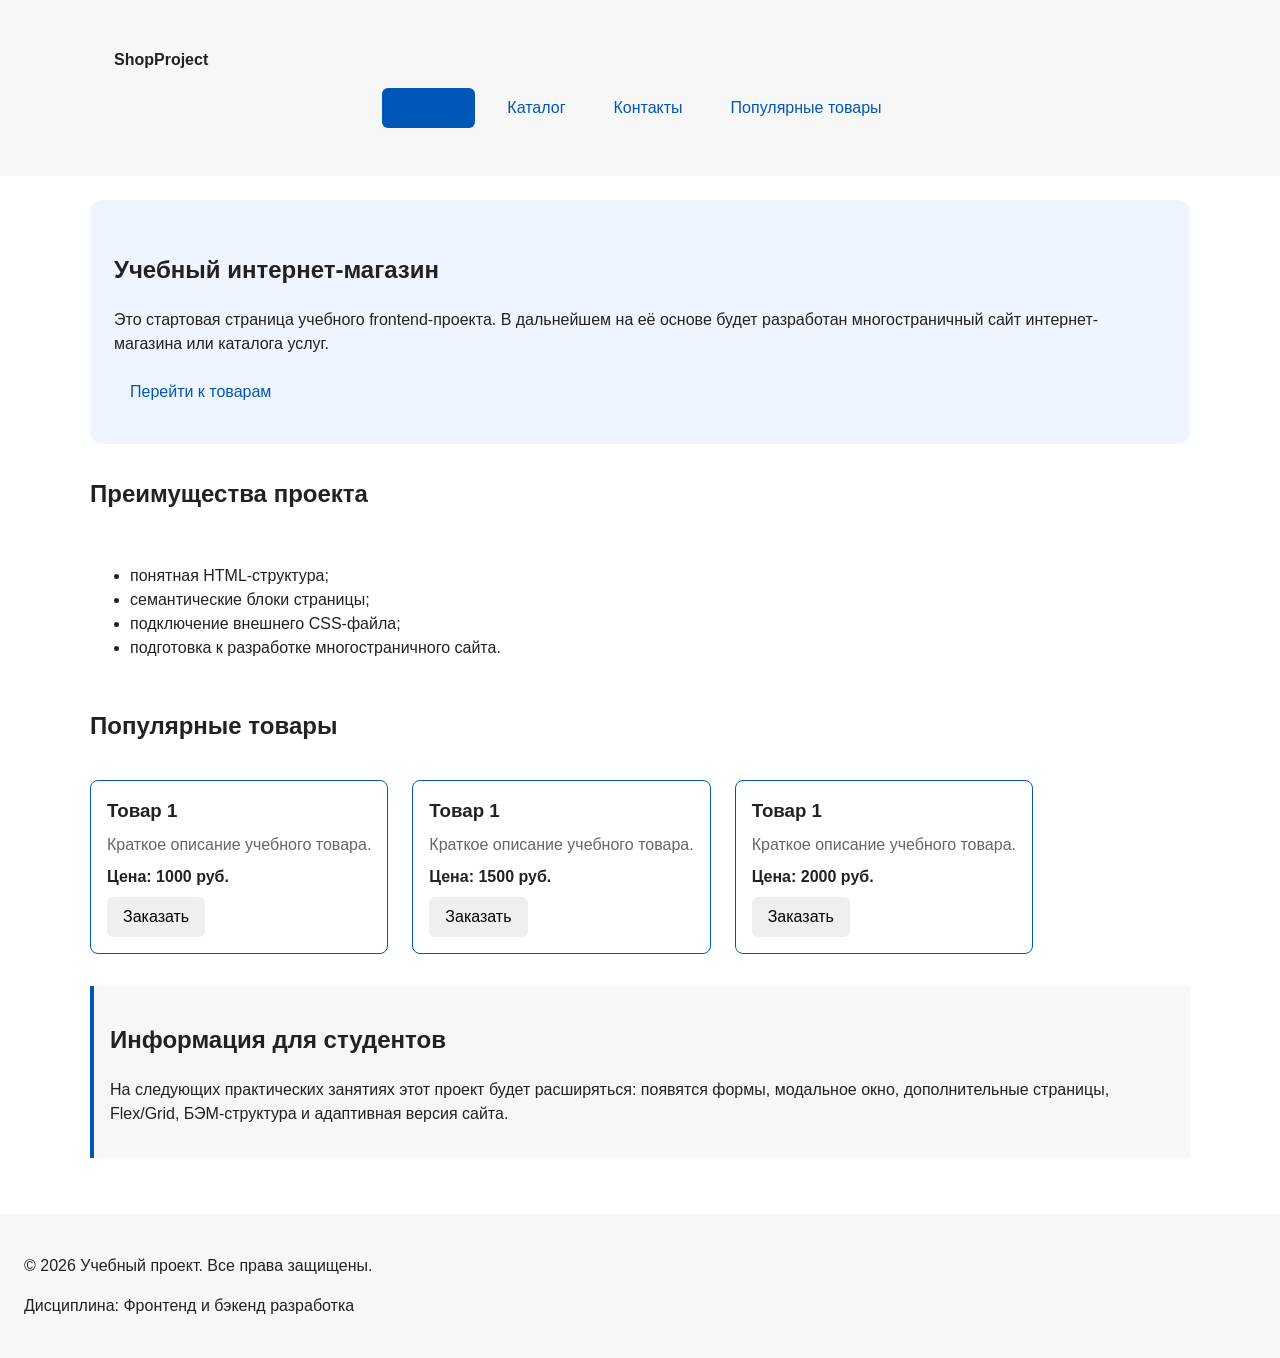
<file: index.html>
<!doctype html>
<html lang="ru">
  <head>
    <meta charset="UTF-8">
    <meta name="viewport" content="width=device-width, initial-scale=1.0">

    <meta property="og:type" content="website">
    <meta property="og:title" content="Учебный интернет-магазин">
    <meta property="og:description" content="Учебный frontend-проект интернет-магазина.">
    <meta property="og:image" content="https://username.github.io/kr1-html-css-shop/images/preview.jpg">

    <title>Учебный интернет-магазин</title>
    <link rel="stylesheet" href="css/style.css">
    <script src="js/main.js" defer></script>
  </head>
  <body>
  <header class="site-header">
    <div class="site-header__inner">
      <a class="site-header__logo" href="index.html">ShopProject</a>

      <nav class="site-nav" aria-label="Основная навигация">
        <ul class="site-nav__list">
          <li class="site-nav__item">
            <a class="site-nav__link site-nav__link--active" href="index.html">
              Главная
            </a>
          </li>
          <li class="site-nav__item">
            <a class="site-nav__link" href="catalog.html">Каталог</a>
          </li>
          <li class="site-nav__item">
            <a class="site-nav__link" href="contacts.html">Контакты</a>
          </li>
          <li class="site-nav__item">
            <a class="site-nav__link" href="index.html#popular">
              Популярные товары
            </a>
          </li>
        </ul>
      </nav>
    </div>
  </header>

    <main>
      <section class="hero">
        <h1>Учебный интернет-магазин</h1>
        <p>
          Это стартовая страница учебного frontend-проекта.
          В дальнейшем на её основе будет разработан многостраничный сайт
          интернет-магазина или каталога услуг.
        </p>
        <a class="button" href="#popular">Перейти к товарам</a>
      </section>
      <section class="section" id="advantages">
        <h2>Преимущества проекта</h2>

        <ul class="advantages-list">
          <li>понятная HTML-структура;</li>
          <li>семантические блоки страницы;</li>
          <li>подключение внешнего CSS-файла;</li>
          <li>подготовка к разработке многостраничного сайта.</li>
        </ul>
      </section>
      <section class="section" id="popular">
        <h2>Популярные товары</h2>

        <div class="products-grid">
          <article class="product-card product-card--featured">
            <h3 class="product-card__title">Товар 1</h3>
            <p class="product-card__description">Краткое описание учебного товара.</p>
            <p class="product-card__price">Цена: 1000 руб.</p>
            <button
              class="button product-card__button"
              type="button"
              data-product="Товар 1"
            >
              Заказать
            </button>
          </article>

          <article class="product-card product-card--featured">
            <h3 class="product-card__title">Товар 1</h3>
            <p class="product-card__description">Краткое описание учебного товара.</p>
            <p class="product-card__price">Цена: 1500 руб.</p>
            <button
              class="button product-card__button"
              type="button"
              data-product="Товар 1"
            >
              Заказать
            </button>
          </article>

          <article class="product-card product-card--featured">
            <h3 class="product-card__title">Товар 1</h3>
            <p class="product-card__description">Краткое описание учебного товара.</p>
            <p class="product-card__price">Цена: 2000 руб.</p>
            <button
              class="button product-card__button"
              type="button"
              data-product="Товар 1"
            >
              Заказать
            </button>
          </article>
        </div>
      </section>
      <aside class="aside-info">
        <h2>Информация для студентов</h2>
        <p>
          На следующих практических занятиях этот проект будет расширяться:
          появятся формы, модальное окно, дополнительные страницы, Flex/Grid,
          БЭМ-структура и адаптивная версия сайта.
        </p>
      </aside>
    </main>

    <footer id="contacts">
      <p>&copy; 2026 Учебный проект. Все права защищены.</p>
      <p>Дисциплина: Фронтенд и бэкенд разработка</p>
    </footer>

    <dialog class="order-dialog" id="order-dialog" aria-labelledby="order-dialog-title">
      <h2 class="order-dialog__title" id="order-dialog-title">Оформление заявки</h2>

      <form class="order-form" id="order-form" action="#" method="post" novalidate>
        <div class="order-form__field">
          <label class="order-form__label" for="order-name">Имя</label>
          <input
            class="order-form__input"
            id="order-name"
            name="name"
            type="text"
            required
          >
        </div>

        <div class="order-form__field">
          <label class="order-form__label" for="order-email">E-mail</label>
          <input
            class="order-form__input"
            id="order-email"
            name="email"
            type="email"
            required
          >
        </div>

        <div class="order-form__actions">
          <button class="button button--primary" type="submit">
            Отправить заявку
          </button>

          <button class="button button--secondary" type="button">
            Закрыть
          </button>
        </div>
      </form>
    </dialog>

    <p class="success-message" id="success-message" hidden>
      Форма успешно отправлена!
    </p>

  </body>
</html>
</file>
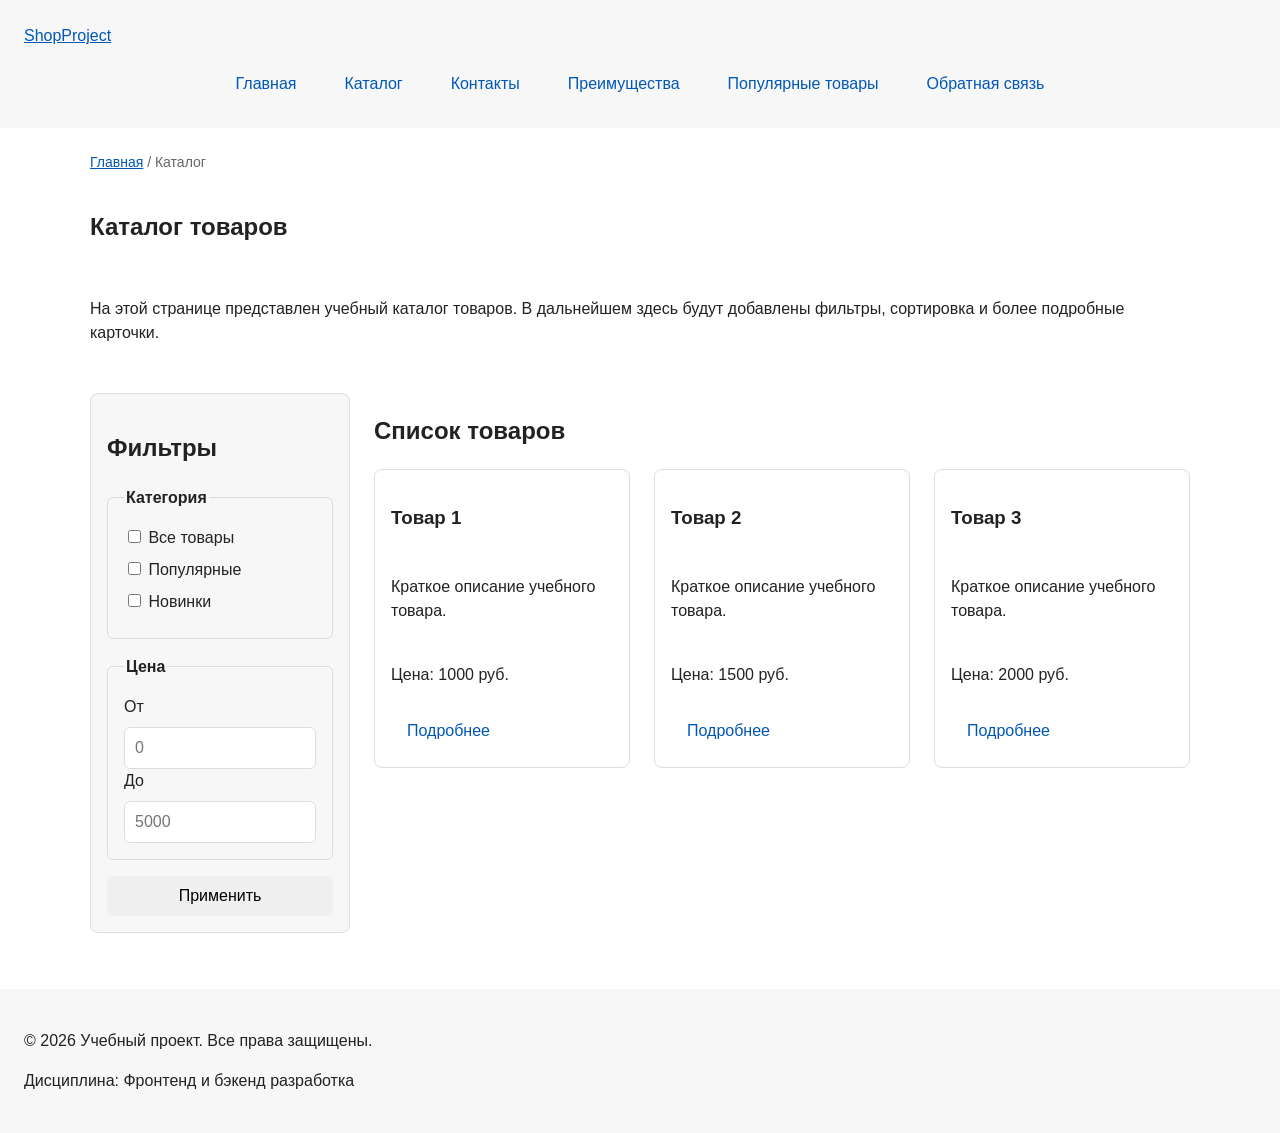
<file: catalog.html>
<!DOCTYPE html>
<html lang="ru">
<head>
  <meta charset="UTF-8">
  <meta name="viewport" content="width=device-width, initial-scale=1.0">
  <meta name="description" content="Каталог товаров учебного интернет-магазина.">

  <meta property="og:type" content="website">
  <meta property="og:title" content="Учебный интернет-магазин">
  <meta property="og:description" content="Учебный frontend-проект интернет-магазина.">
  <meta property="og:image" content="https://username.github.io/kr1-html-css-shop/images/preview.jpg">

  <title>Каталог товаров — Учебный интернет-магазин</title>
  <link rel="stylesheet" href="css/style.css">
</head>
<body>
  <header>
    <div class="site-header">
      <a class="site-logo" href="index.html">ShopProject</a>

      <nav class="site-nav" aria-label="Основная навигация">
        <ul class="site-nav__list">
          <li><a href="index.html">Главная</a></li>
          <li><a href="catalog.html">Каталог</a></li>
          <li><a href="contacts.html">Контакты</a></li>
          <li><a href="index.html#advantages">Преимущества</a></li>
          <li><a href="index.html#popular">Популярные товары</a></li>
          <li><a href="index.html#contacts">Обратная связь</a></li>
        </ul>
      </nav>
    </div>
  </header>

  <main>
    <nav class="breadcrumbs" aria-label="Хлебные крошки">
      <a class="breadcrumbs__link" href="index.html">Главная</a>
      <span class="breadcrumbs__current">Каталог</span>
    </nav>

    <section class="section">
      <h1>Каталог товаров</h1>
      <p>
        На этой странице представлен учебный каталог товаров.
        В дальнейшем здесь будут добавлены фильтры, сортировка и более
        подробные карточки.
      </p>
    </section>

    <section class="catalog-layout">
    <aside class="catalog-filters">
        <h2>Фильтры</h2>

        <form class="filters-form" action="#" method="get">
        <fieldset>
            <legend>Категория</legend>

            <label>
            <input type="checkbox" name="category" value="all">
            Все товары
            </label>

            <label>
            <input type="checkbox" name="category" value="popular">
            Популярные
            </label>

            <label>
            <input type="checkbox" name="category" value="new">
            Новинки
            </label>
        </fieldset>

        <fieldset>
            <legend>Цена</legend>

            <label for="price-from">От</label>
            <input id="price-from" name="price-from" type="number" min="0" placeholder="0">

            <label for="price-to">До</label>
            <input id="price-to" name="price-to" type="number" min="0" placeholder="5000">
        </fieldset>

        <button class="button" type="submit">Применить</button>
        </form>
    </aside>

    <section class="catalog-products">
        <h2>Список товаров</h2>

        <div class="products-grid">
            <article class="product-card">
                <h3>Товар 1</h3>
                <p>Краткое описание учебного товара.</p>
                <p>Цена: 1000 руб.</p>
                <a class="button" href="index.html#popular">Подробнее</a>
            </article>

            <article class="product-card">
                <h3>Товар 2</h3>
                <p>Краткое описание учебного товара.</p>
                <p>Цена: 1500 руб.</p>
                <a class="button" href="index.html#popular">Подробнее</a>
            </article>

            <article class="product-card">
                <h3>Товар 3</h3>
                <p>Краткое описание учебного товара.</p>
                <p>Цена: 2000 руб.</p>
                <a class="button" href="index.html#popular">Подробнее</a>
            </article>
        </div>
    </section>
    </section>
  </main>

  <footer>
    <p>&copy; 2026 Учебный проект. Все права защищены.</p>
    <p>Дисциплина: Фронтенд и бэкенд разработка</p>
  </footer>
</body>
</html>
</file>
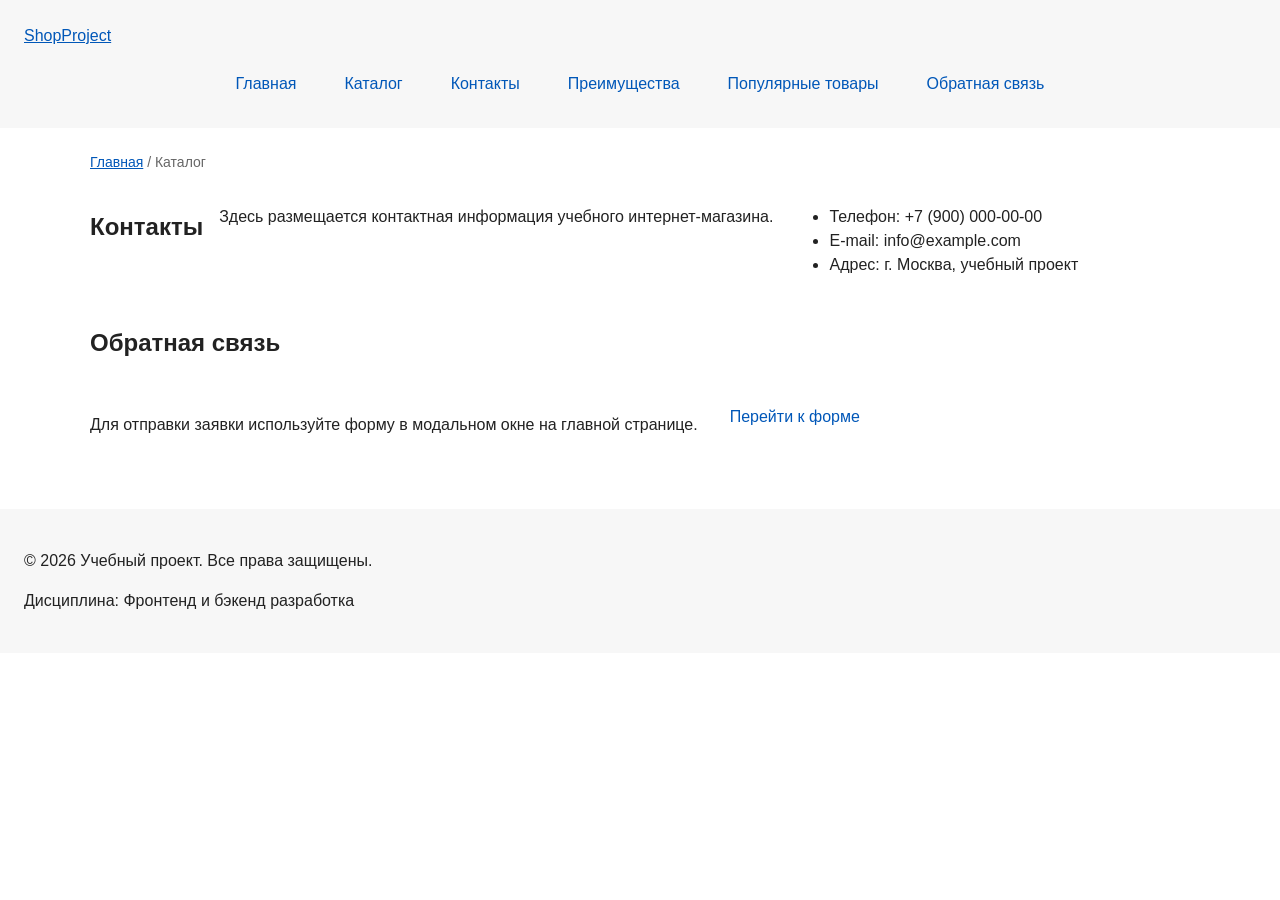
<file: contacts.html>
<!DOCTYPE html>
<html lang="ru">
<head>
  <meta charset="UTF-8">
  <meta name="viewport" content="width=device-width, initial-scale=1.0">
  <meta name="description" content="Контактная информация учебного интернет-магазина.">

  <meta property="og:type" content="website">
  <meta property="og:title" content="Учебный интернет-магазин">
  <meta property="og:description" content="Учебный frontend-проект интернет-магазина.">
  <meta property="og:image" content="https://username.github.io/kr1-html-css-shop/images/preview.jpg">

  <title>Контакты — Учебный интернет-магазин</title>
  <link rel="stylesheet" href="css/style.css">
</head>
<body>
  <header>
    <div class="site-header">
      <a class="site-logo" href="index.html">ShopProject</a>

      <nav class="site-nav" aria-label="Основная навигация">
        <ul class="site-nav__list">
          <li><a href="index.html">Главная</a></li>
          <li><a href="catalog.html">Каталог</a></li>
          <li><a href="contacts.html">Контакты</a></li>
          <li><a href="index.html#advantages">Преимущества</a></li>
          <li><a href="index.html#popular">Популярные товары</a></li>
          <li><a href="index.html#contacts">Обратная связь</a></li>
        </ul>
      </nav>
    </div>
  </header>

  <main>
    <nav class="breadcrumbs" aria-label="Хлебные крошки">
      <a class="breadcrumbs__link" href="index.html">Главная</a>
      <span class="breadcrumbs__current">Каталог</span>
    </nav>

    <section class="section">
      <h1>Контакты</h1>
      <p>
        Здесь размещается контактная информация учебного интернет-магазина.
      </p>

      <ul>
        <li>Телефон: +7 (900) 000-00-00</li>
        <li>E-mail: info@example.com</li>
        <li>Адрес: г. Москва, учебный проект</li>
      </ul>
    </section>

    <section class="section" id="feedback">
      <h2>Обратная связь</h2>
      <p>
        Для отправки заявки используйте форму в модальном окне на главной странице.
      </p>
      <a class="button" href="index.html#contacts">Перейти к форме</a>
    </section>
  </main>

  <footer>
    <p>&copy; 2026 Учебный проект. Все права защищены.</p>
    <p>Дисциплина: Фронтенд и бэкенд разработка</p>
  </footer>
</body>
</html>
</file>
<file: css/style.css>
/* ===============================
   1. Переменные проекта
   =============================== */

:root {
  /* Основные цвета проекта */
  --color-bg: #ffffff;
  --color-text: #222222;
  --color-muted: #666666;
  --color-primary: #0057b8;
  --color-primary-dark: #003f86;
  --color-border: #dddddd;
  --color-surface: #f7f7f7;
  --color-surface-accent: #eef5ff;
  --color-danger: #b00020;
  --color-success: #168a2f;
  --color-success-bg: #eefaf0;
  --color-white: #ffffff;

  /* Отступы */
  --space-xs: 4px;
  --space-sm: 8px;
  --space-md: 16px;
  --space-lg: 24px;
  --space-xl: 32px;

  /* Скругления */
  --radius-sm: 6px;
  --radius-md: 8px;
  --radius-lg: 12px;

  /* Размеры */
  --container-width: 1100px;
}

/* ===============================
   2. Базовые стили
   =============================== */

* {
  box-sizing: border-box;
}

body {
  margin: 0;
  font-family: Arial, sans-serif;
  line-height: 1.5;
  color: var(--color-text);
  background-color: var(--color-bg);
}

header,
main,
footer {
  padding: var(--space-lg);
}

header {
  background-color: var(--color-surface);
}

footer {
  background-color: var(--color-surface);
}

/* ===============================
   3. Общие элементы интерфейса
   =============================== */

a {
  color: var(--color-primary);
}

a:hover {
  color: var(--color-primary-dark);
}

a:focus-visible {
  outline: 2px solid var(--color-primary);
  outline-offset: 3px;
}

.button {
  display: inline-block;
  padding: var(--space-sm) var(--space-md);
  border: none;
  border-radius: var(--radius-sm);
  font: inherit;
  text-decoration: none;
  cursor: pointer;
}

.button--primary {
  color: var(--color-white);
  background-color: var(--color-primary);
}

.button--primary:hover {
  background-color: var(--color-primary-dark);
}

.button--secondary {
  color: var(--color-primary);
  background-color: transparent;
  border: 1px solid var(--color-primary);
}

.button--secondary:hover {
  color: var(--color-white);
  background-color: var(--color-primary);
}

.button:focus-visible {
  outline: 2px solid var(--color-primary);
  outline-offset: 3px;
}

.button:disabled,
.button--disabled {
  opacity: 0.6;
  cursor: not-allowed;
}

/* ===============================
   4. Компоненты страницы
   =============================== */

.hero {
  max-width: var(--container-width);
  margin: 0 auto var(--space-xl);
  padding: var(--space-xl) var(--space-lg);
  background-color: var(--color-surface-accent);
  border-radius: var(--radius-lg);
}

.section {
  max-width: var(--container-width);
  margin: 0 auto var(--space-xl);
}

.section h2 {
  margin-top: 0;
}

.product-card {
  display: flex;
  flex-direction: column;
  gap: var(--space-sm);
  padding: var(--space-md);
  border: 1px solid var(--color-border);
  border-radius: var(--radius-md);
  background-color: var(--color-bg);
}

.product-card:hover {
  border-color: var(--color-primary);
}

.product-card--featured {
  border-color: var(--color-primary);
}

.product-card--discount {
  border-color: var(--color-danger);
}

.product-card__title {
  margin: 0;
  color: var(--color-text);
}

.product-card__description {
  margin: 0;
  color: var(--color-muted);
}

.product-card__price {
  margin: 0;
  font-weight: 700;
}

.product-card--discount .product-card__price {
  color: var(--color-danger);
}

.product-card__button {
  margin-top: auto;
  align-self: flex-start;
}

.aside-info {
  max-width: var(--container-width);
  margin: 0 auto var(--space-xl);
  padding: var(--space-md);
  border-left: 4px solid var(--color-primary);
  background-color: var(--color-surface);
}

/* ===============================
   5. Форма и модальное окно
   =============================== */

.order-dialog {
  width: min(100% - 32px, 560px);
  padding: var(--space-lg);
  border: none;
  border-radius: var(--radius-lg);
}

.order-dialog::backdrop {
  background-color: rgba(0, 0, 0, 0.5);
}

.form-field {
  margin-bottom: var(--space-md);
}

.form-field label {
  display: block;
  margin-bottom: var(--space-xs);
}

.form-field input,
.form-field select,
.form-field textarea {
  width: 100%;
  padding: 10px 12px;
  border: 1px solid var(--color-border);
  border-radius: var(--radius-sm);
  font: inherit;
}

.form-field input[type="checkbox"] {
  width: auto;
}

.form-field small {
  display: block;
  margin-top: var(--space-xs);
  color: var(--color-muted);
}

.form-field input:hover,
.form-field select:hover,
.form-field textarea:hover {
  border-color: var(--color-primary);
}

.form-field input:focus-visible,
.form-field select:focus-visible,
.form-field textarea:focus-visible,
.form-actions button:focus-visible {
  outline: 2px solid var(--color-primary);
  outline-offset: 3px;
}

[aria-invalid="true"] {
  border-color: var(--color-danger);
}

.success-message {
  max-width: var(--container-width);
  margin: var(--space-lg) auto;
  padding: var(--space-md);
  border-left: 4px solid var(--color-success);
  background-color: var(--color-success-bg);
}

/* ===============================
   6. Flexbox-раскладка карточек
   =============================== */

/* Контейнер, внутри которого лежат .product-card */
.section {
  display: flex;
  flex-wrap: wrap;
  gap: var(--space-md);
  max-width: var(--container-width);
  margin: 0 auto var(--space-xl);
}

.section h2 {
  flex: 1 0 100%;
  margin-top: 0;
}

.site-nav__list {
  display: flex;
  flex-wrap: wrap;
  justify-content: center;
  align-items: center;
  gap: var(--space-md);
  padding: 0;
  margin: var(--space-md) 0 0;
  list-style: none;
}

.site-nav__list a {
  display: inline-block;
  padding: var(--space-sm) var(--space-md);
  color: var(--color-primary);
  text-decoration: none;
  border-radius: var(--radius-sm);
}

.site-nav__list a:hover {
  color: var(--color-white);
  background-color: var(--color-primary);
}

.products-grid {
  display: grid;
  grid-template-columns: repeat(3, 1fr);
  gap: var(--space-lg);
}

.breadcrumbs {
  max-width: var(--container-width);
  margin: 0 auto var(--space-md);
  font-size: 14px;
  color: var(--color-muted);
}

.breadcrumbs__link {
  color: var(--color-primary);
}

.breadcrumbs__current::before {
  content: " / ";
  color: var(--color-muted);
}

html {
  scroll-behavior: smooth;
}

:target {
  outline: 2px dashed var(--color-primary);
  outline-offset: 4px;
}

.catalog-layout {
  max-width: var(--container-width);
  margin: 0 auto var(--space-xl);
  display: grid;
  grid-template-columns: 260px 1fr;
  grid-template-areas: "filters products";
  gap: var(--space-lg);
}

.catalog-filters {
  grid-area: filters;
  padding: var(--space-md);
  border: 1px solid var(--color-border);
  border-radius: var(--radius-md);
  background-color: var(--color-surface);
}

.catalog-products {
  grid-area: products;
}

.filters-form {
  display: grid;
  gap: var(--space-md);
}

.filters-form fieldset {
  margin: 0;
  padding: var(--space-md);
  border: 1px solid var(--color-border);
  border-radius: var(--radius-sm);
}

.filters-form legend {
  font-weight: 700;
}

.filters-form label {
  display: block;
  margin-bottom: var(--space-sm);
}

.filters-form input[type="number"] {
  width: 100%;
  padding: 8px 10px;
  border: 1px solid var(--color-border);
  border-radius: var(--radius-sm);
  font: inherit;
}

.site-header {
  background-color: var(--color-surface);
}

.site-header__inner {
  max-width: var(--container-width);
  margin: 0 auto;
  padding: var(--space-lg);
}

.site-header__logo {
  font-weight: 700;
  color: var(--color-text);
  text-decoration: none;
}

.site-nav__list {
  display: flex;
  flex-wrap: wrap;
  justify-content: center;
  align-items: center;
  gap: var(--space-md);
  padding: 0;
  margin: var(--space-md) 0 0;
  list-style: none;
}

.site-nav__link {
  display: inline-block;
  padding: var(--space-sm) var(--space-md);
  color: var(--color-primary);
  text-decoration: none;
  border-radius: var(--radius-sm);
}

.site-nav__link:hover {
  color: var(--color-white);
  background-color: var(--color-primary);
}

.site-nav__link:focus-visible {
  outline: 2px solid var(--color-primary);
  outline-offset: 3px;
}

.site-nav__link--active {
  color: var(--color-white);
  background-color: var(--color-primary);
}

.order-form__field {
  margin-bottom: var(--space-md);
}

.order-form__label {
  display: block;
  margin-bottom: var(--space-xs);
}

.order-form__input,
.order-form__select,
.order-form__textarea {
  width: 100%;
  padding: 10px 12px;
  border: 1px solid var(--color-border);
  border-radius: var(--radius-sm);
  font: inherit;
}

.order-form__input:hover,
.order-form__select:hover,
.order-form__textarea:hover {
  border-color: var(--color-primary);
}

.order-form__input:focus-visible,
.order-form__select:focus-visible,
.order-form__textarea:focus-visible {
  outline: 2px solid var(--color-primary);
  outline-offset: 3px;
}

.order-form__actions {
  display: flex;
  gap: var(--space-md);
  margin-top: var(--space-lg);
}

.order-dialog {
  width: min(100% - 32px, 560px);
  padding: var(--space-lg);
  border: none;
  border-radius: var(--radius-lg);
}

.order-dialog::backdrop {
  background-color: rgba(0, 0, 0, 0.5);
}

.order-dialog__title {
  margin-top: 0;
}

.order-dialog {
  width: min(100% - 32px, 560px);
  padding: var(--space-lg);
  border: none;
  border-radius: var(--radius-lg);
}

.order-dialog::backdrop {
  background-color: rgba(0, 0, 0, 0.5);
}

.order-dialog__title {
  margin-top: 0;
}
</file>
